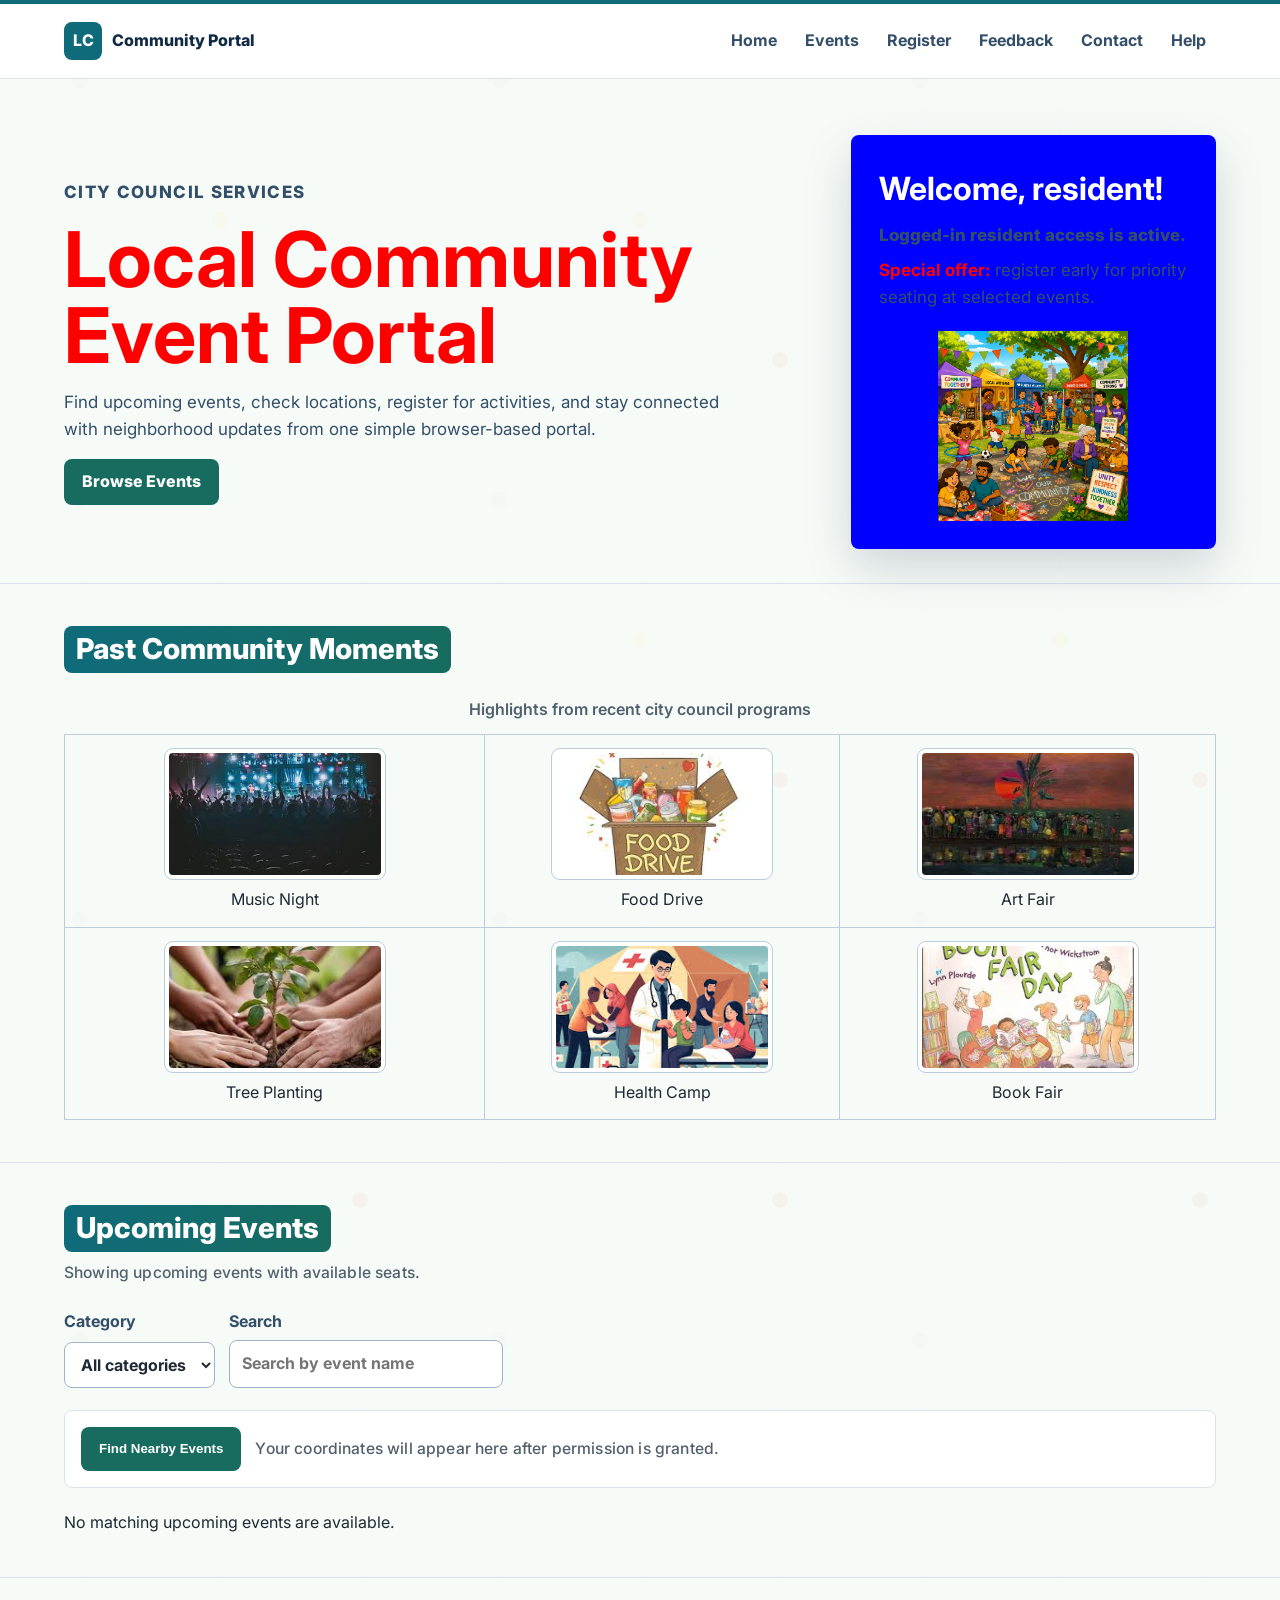
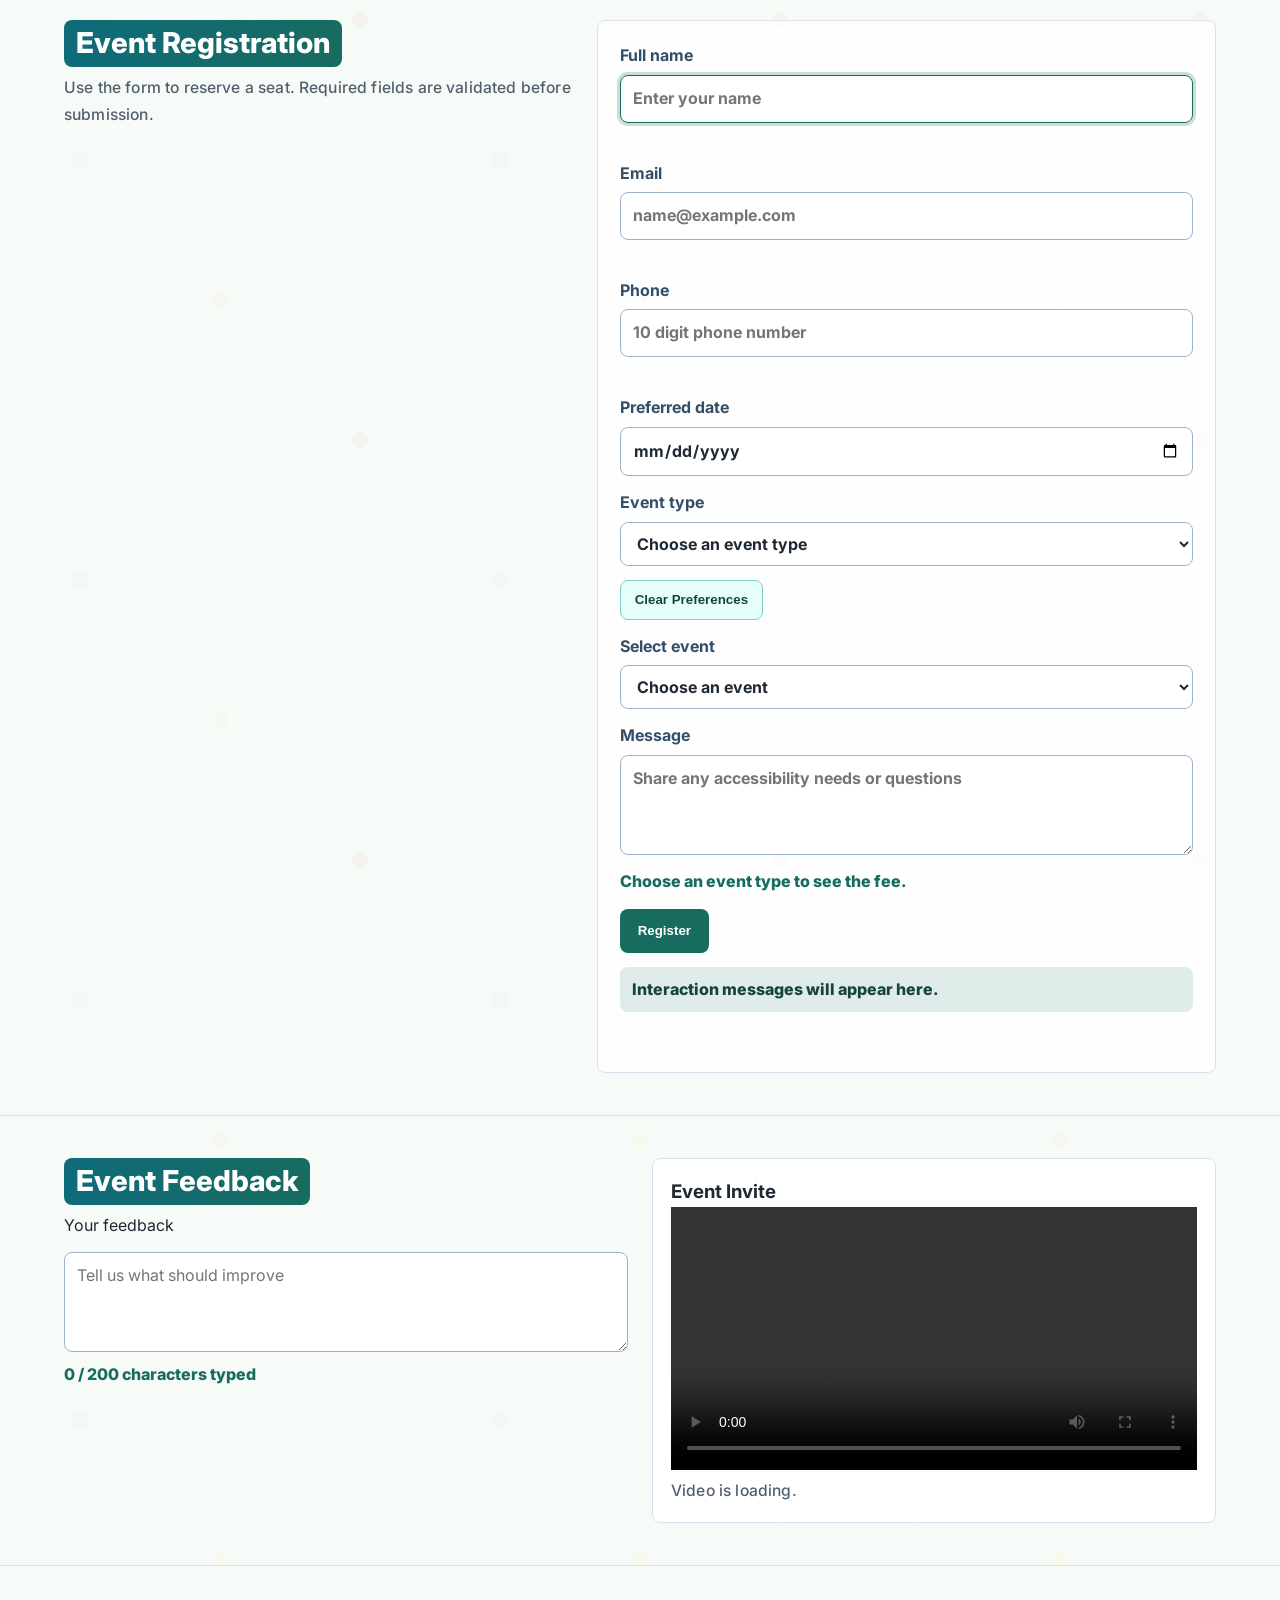
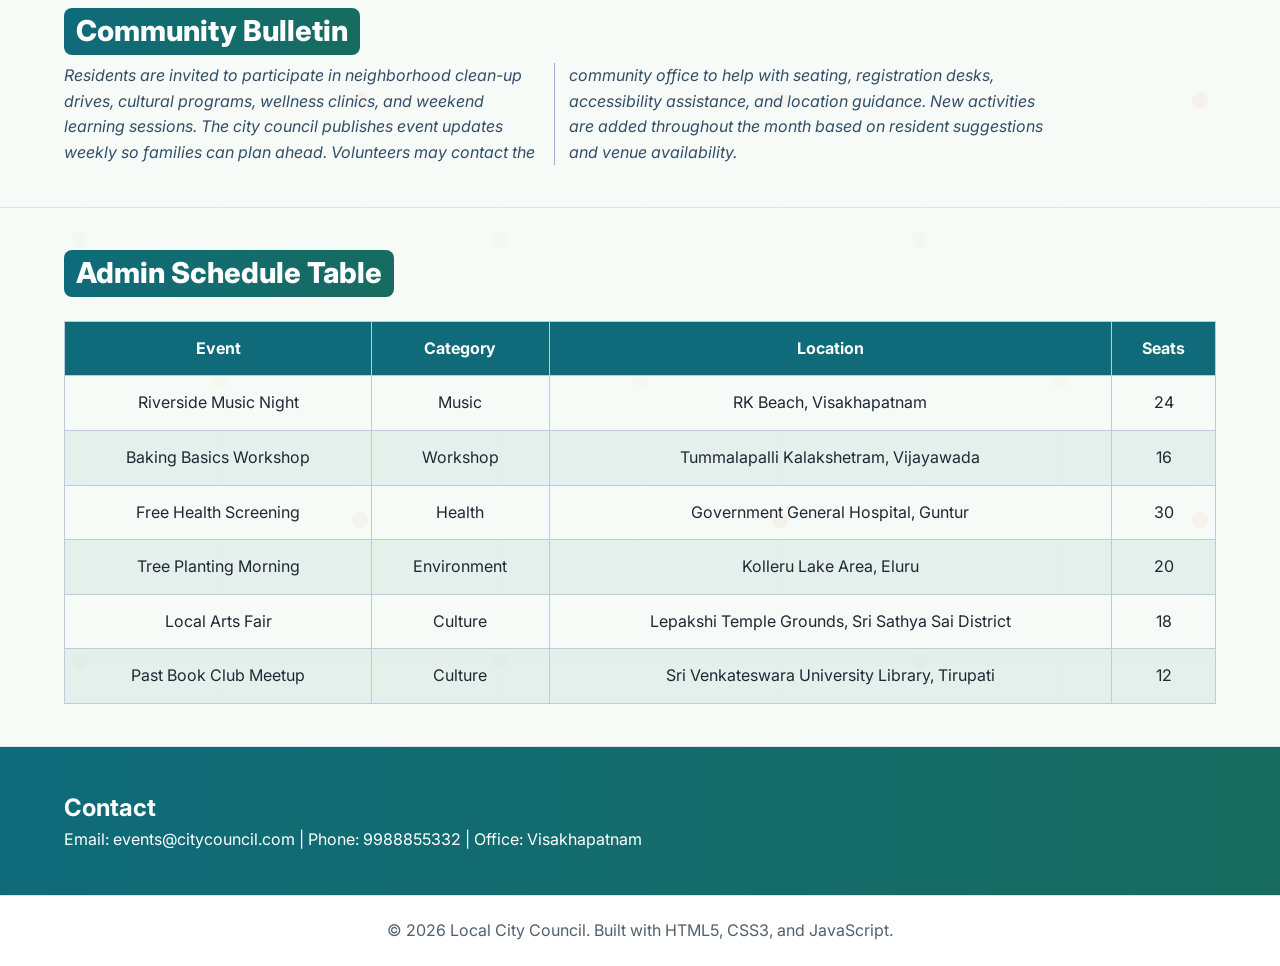
<file: Module 1/index.html>
<!DOCTYPE html>
<html lang="en">
<head>
  <meta charset="UTF-8">
  <meta name="viewport" content="width=device-width, initial-scale=1.0">
  <title>Local Community Event Portal</title>
  <link rel="preconnect" href="https://fonts.googleapis.com">
  <link rel="preconnect" href="https://fonts.gstatic.com" crossorigin>
  <link href="https://fonts.googleapis.com/css2?family=Inter:wght@400;500;600;700;800&display=swap" rel="stylesheet">
  <link rel="stylesheet" href="styles.css">
  <style>
    body {
      background-color: #f7fbf8;
    }

    #welcomeBanner {
      background-color: blue;
      background-image: none;
    }
  </style>
</head>
<body>
  <!-- Navigation -->
  <header id="mainHeader" class="site-header">
    <a class="brand" href="#home" aria-label="Local Community Event Portal home">
      <span class="brand-mark">LC</span>
      <span>Community Portal</span>
    </a>
    <nav class="main-nav" aria-label="Primary navigation">
      <ul>
        <li><a href="#home">Home</a></li>
        <li><a href="#events">Events</a></li>
        <li><a href="#register">Register</a></li>
        <li><a href="#feedback">Feedback</a></li>
        <li><a href="#contact">Contact</a></li>
        <li><a href="help.html" target="_blank" rel="noopener">Help</a></li>
      </ul>
    </nav>
  </header>

  <!-- Main -->
  <main>
    <section id="home" class="hero">
      <div class="hero-copy">
        <p class="eyebrow">City Council Services</p>
        <h1 style="color: red;">Local Community Event Portal</h1>
        <p>
          Find upcoming events, check locations, register for activities, and stay connected
          with neighborhood updates from one simple browser-based portal.
        </p>
        <a class="cta-button" href="#events">Browse Events</a>
      </div>
      <div id="welcomeBanner" class="welcome-panel">
        <div class="welcome-text">
          <h2>Welcome, resident!</h2>
          <p class="highlight">Logged-in resident access is active.</p>
          <p><span style="color: red; font-weight: bold;">Special offer:</span> register early for priority seating at selected events.</p>
        </div>
        <img class="welcome-image" src="assets/unity.png" alt="Community residents together">
      </div>
    </section>

    <section class="section-block">
      <h2 class="section-title">Past Community Moments</h2>
      <table class="gallery-table" aria-label="Community event image gallery">
        <caption>Highlights from recent city council programs</caption>
        <tbody>
          <tr>
            <td><img class="event-image" src="assets/music.jpg" alt="Music night crowd" title="Music Night" ondblclick="enlargeImage(this)"><span>Music Night</span></td>
            <td><img class="event-image" src="assets/food.jpg" alt="Food drive table" title="Food Drive" ondblclick="enlargeImage(this)"><span>Food Drive</span></td>
            <td><img class="event-image" src="assets/artfair.jpg" alt="Art fair booth" title="Art Fair" ondblclick="enlargeImage(this)"><span>Art Fair</span></td>
          </tr>
          <tr>
            <td><img class="event-image" src="assets/planting.jpg" alt="Tree planting volunteers" title="Tree Planting" ondblclick="enlargeImage(this)"><span>Tree Planting</span></td>
            <td><img class="event-image" src="assets/health.jpg" alt="Health camp desk" title="Health Camp" ondblclick="enlargeImage(this)"><span>Health Camp</span></td>
            <td><img class="event-image" src="assets/bookfair.jpg" alt="Book fair shelves" title="Book Fair" ondblclick="enlargeImage(this)"><span>Book Fair</span></td>
          </tr>
        </tbody>
      </table>
    </section>

    <section id="events" class="section-block">
      <div class="section-heading-row">
        <div>
          <h2 class="section-title">Upcoming Events</h2>
          <p class="section-description">Showing upcoming events with available seats.</p>
        </div>
        <div id="loadingSpinner" class="spinner" aria-live="polite">Loading events...</div>
      </div>

      <div class="filters" aria-label="Event filters">
        <label>
          Category
          <select id="categoryFilter">
            <option value="all">All categories</option>
            <option value="Music">Music</option>
            <option value="Workshop">Workshop</option>
            <option value="Health">Health</option>
            <option value="Environment">Environment</option>
            <option value="Culture">Culture</option>
          </select>
        </label>
        <label>
          Search
          <input id="searchInput" type="search" placeholder="Search by event name">
        </label>
      </div>

      <div class="geo-panel">
        <button id="findNearbyBtn" class="cta-button" type="button">Find Nearby Events</button>
        <p id="geoOutput" class="muted" aria-live="polite">Your coordinates will appear here after permission is granted.</p>
      </div>

      <div id="eventCards" class="event-grid" aria-live="polite"></div>
    </section>

    <section id="register" class="section-block form-layout">
      <div>
        <h2 class="section-title">Event Registration</h2>
        <p class="section-description">Use the form to reserve a seat. Required fields are validated before submission.</p>
      </div>

      <form id="registrationForm" class="portal-form">
        <label>
          Full name
          <input name="name" type="text" placeholder="Enter your name" required autofocus>
          <small class="error" data-error-for="name"></small>
        </label>
        <label>
          Email
          <input name="email" type="email" placeholder="name@example.com" required>
          <small class="error" data-error-for="email"></small>
        </label>
        <label>
          Phone
          <input id="phoneInput" name="phone" type="tel" inputmode="numeric" maxlength="10" placeholder="10 digit phone number" onblur="validatePhone()" required>
          <small id="phoneError" class="error"></small>
        </label>
        <label>
          Preferred date
          <input name="date" type="date" required>
        </label>
        <label>
          Event type
          <select id="eventType" name="eventType" onchange="showEventFee()" required>
            <option value="">Choose an event type</option>
            <option value="Music">Music</option>
            <option value="Workshop">Workshop</option>
            <option value="Health">Health</option>
            <option value="Environment">Environment</option>
            <option value="Culture">Culture</option>
          </select>
        </label>
        <button id="clearPreferencesBtn" class="secondary-button" type="button">Clear Preferences</button>
        <label>
          Select event
          <select id="selectedEvent" name="selectedEvent" required>
            <option value="">Choose an event</option>
          </select>
        </label>
        <label>
          Message
          <textarea name="message" placeholder="Share any accessibility needs or questions"></textarea>
        </label>
        <p id="feeOutput" class="fee-output">Choose an event type to see the fee.</p>
        <button id="registerBtn" class="cta-button" type="submit" onclick="showClickConfirmation()">Register</button>
        <p id="interactionStatus" class="interaction-status" aria-live="polite">Interaction messages will appear here.</p>
        <output id="confirmationOutput" class="form-output"></output>
      </form>
    </section>

    <section id="feedback" class="section-block split-section">
      <div>
        <h2 class="section-title">Event Feedback</h2>
        <label class="portal-form compact-label">
          Your feedback
          <textarea id="feedbackText" maxlength="200" placeholder="Tell us what should improve" onkeydown="countCharacters()"></textarea>
        </label>
        <p id="charCount" class="char-count">0 / 200 characters typed</p>
      </div>
      <div class="video-panel">
        <h3>Event Invite</h3>
        <video controls width="100%" oncanplay="videoReady()">
          <source src="https://interactive-examples.mdn.mozilla.net/media/cc0-videos/flower.webm" type="video/webm">
          Your browser does not support the video element.
        </video>
        <p id="videoStatus" class="muted">Video is loading.</p>
      </div>
    </section>

    <section class="section-block">
      <h2 class="section-title">Community Bulletin</h2>
      <article class="news-article">
        Residents are invited to participate in neighborhood clean-up drives, cultural programs,
        wellness clinics, and weekend learning sessions. The city council publishes event updates
        weekly so families can plan ahead. Volunteers may contact the community office to help with
        seating, registration desks, accessibility assistance, and location guidance. New activities
        are added throughout the month based on resident suggestions and venue availability.
      </article>
    </section>

    <section class="section-block">
      <h2 class="section-title">Admin Schedule Table</h2>
      <table class="admin-table">
        <thead>
          <tr>
            <th>Event</th>
            <th>Category</th>
            <th>Location</th>
            <th>Seats</th>
          </tr>
        </thead>
        <tbody id="adminRows"></tbody>
      </table>
    </section>

    <section id="contact" class="section-block contact-band">
      <h2>Contact</h2>
      <p>Email: events@citycouncil.com | Phone: 9988855332 | Office: Visakhapatnam</p>
    </section>
  </main>

  <!-- Footer -->
  <footer class="site-footer">
    <p>&copy; 2026 Local City Council. Built with HTML5, CSS3, and JavaScript.</p>
  </footer>

  <script src="https://code.jquery.com/jquery-3.7.1.min.js"></script>
  <script src="main.js"></script>
</body>
</html>
</file>
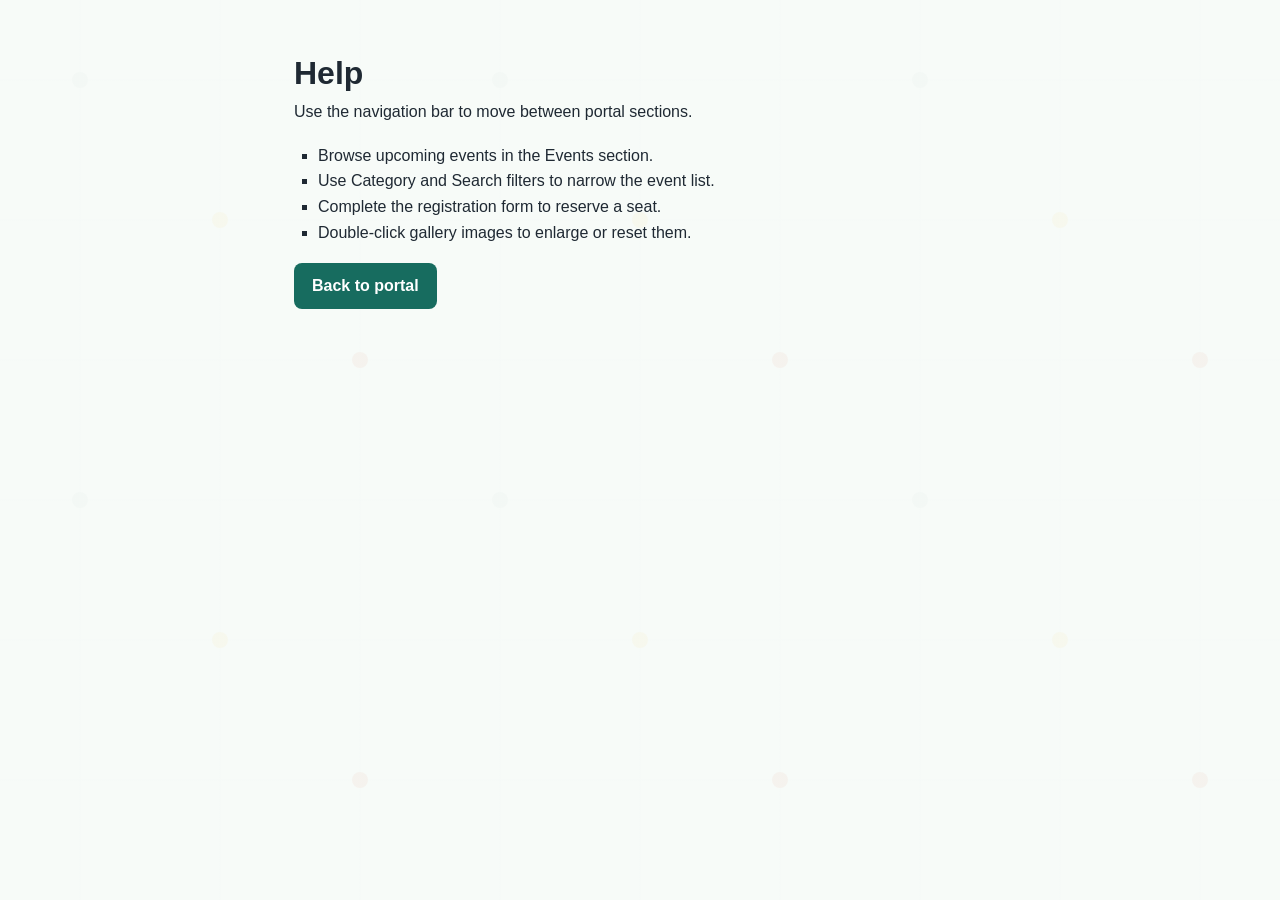
<file: Module 1/help.html>
<!DOCTYPE html>
<html lang="en">
<head>
  <meta charset="UTF-8">
  <meta name="viewport" content="width=device-width, initial-scale=1.0">
  <title>Community Portal Help</title>
  <link rel="stylesheet" href="styles.css">
</head>
<body>
  <main class="help-page">
    <h1>Help</h1>
    <p>Use the navigation bar to move between portal sections.</p>
    <ul>
      <li>Browse upcoming events in the Events section.</li>
      <li>Use Category and Search filters to narrow the event list.</li>
      <li>Complete the registration form to reserve a seat.</li>
      <li>Double-click gallery images to enlarge or reset them.</li>
    </ul>
    <a class="cta-button" href="index.html">Back to portal</a>
  </main>
</body>
</html>
</file>
<file: Module 1/styles.css>
/* Base reset and typography */
* {
  box-sizing: border-box;
  margin: 0;
  padding: 0;
}

html {
  scroll-behavior: smooth;
}

body {
  min-height: 100vh;
  color: #1f2933;
  font-family: "Inter", Arial, sans-serif;
  line-height: 1.6;
  background-color: #f7fbf8;
  background-image: linear-gradient(rgba(247, 251, 248, 0.94), rgba(247, 251, 248, 0.94)), url("assets/body-pattern.svg");
  background-size: auto, 420px;
}

img,
video {
  max-width: 100%;
}

/* Header styles */
#mainHeader {
  border-top: 4px solid #0f6b7a;
}

/* Style for the main page banner */
.site-header {
  position: sticky;
  top: 0;
  z-index: 20;
  display: flex;
  align-items: center;
  justify-content: space-between;
  gap: 24px;
  padding: 14px 5vw;
  background: rgba(255, 255, 255, 0.96);
  border-bottom: 1px solid #d9e2ec;
  backdrop-filter: blur(12px);
}

.brand {
  display: inline-flex;
  align-items: center;
  gap: 10px;
  color: #102a43;
  font-weight: 800;
  text-decoration: none;
}

.brand-mark {
  display: grid;
  width: 38px;
  height: 38px;
  place-items: center;
  color: #ffffff;
  background: #0f6b7a;
  border-radius: 8px;
}

.main-nav ul {
  display: flex;
  flex-wrap: wrap;
  gap: 8px;
  list-style-type: none;
  list-style-position: inside;
}

/* Add spacing between navigation list items */
.main-nav li {
  margin: 0;
  padding: 2px 0;
}

.main-nav a:link,
.main-nav a:visited {
  display: inline-flex;
  padding: 8px 10px;
  color: #334e68;
  font-weight: 700;
  text-decoration: none;
  border-radius: 8px;
}

.main-nav a:hover,
.main-nav a:active {
  color: #ffffff;
  background: #176c5f;
}

/* Hero styles */
.hero {
  display: grid;
  grid-template-columns: minmax(0, 1.35fr) minmax(280px, 0.65fr);
  gap: 28px;
  align-items: stretch;
  padding: 56px 5vw 34px;
}

.hero-copy {
  display: grid;
  align-content: center;
  gap: 16px;
  min-height: 360px;
  padding: 36px 0;
}

.eyebrow {
  color: #176c5f;
  font-size: 0.86rem;
  font-style: normal;
  font-weight: 800;
  letter-spacing: 0.08em;
  text-transform: uppercase;
}

.hero h1 {
  max-width: 780px;
  font-size: clamp(2.2rem, 6vw, 4.9rem);
  line-height: 0.98;
}

.hero p {
  max-width: 690px;
  color: #334e68;
  font-size: 1.06rem;
}

.welcome-panel {
  display: grid;
  grid-template-rows: auto minmax(0, 1fr);
  align-content: start;
  gap: 12px;
  min-height: 360px;
  padding: 28px;
  border-radius: 8px;
  background-image: linear-gradient(160deg, rgba(15, 107, 122, 0.95), rgba(23, 108, 95, 0.9)), url("assets/city-shapes.svg");
  background-color: blue;
  background-position: center, center;
  background-repeat: no-repeat, no-repeat;
  background-size: cover, contain;
  color: #ffffff;
  overflow: hidden;
  box-shadow: 0 18px 48px rgba(16, 42, 67, 0.18);
}

.welcome-text {
  display: grid;
  gap: 8px;
}

.welcome-image {
  display: block;
  width: 100%;
  height: 190px;
  margin-top: 8px;
  object-fit: contain;
  object-position: center;
  border-radius: 8px;
}

.welcome-panel h2 {
  color: #ffffff;
  font-size: 2rem;
}

/* Shared section styles */
.section-block {
  padding: 42px 5vw;
  border-top: 1px solid #d9e2ec;
}

.section-title {
  display: inline-block;
  margin-bottom: 8px;
  padding: 6px 12px;
  color: #ffffff;
  font-size: 1.8rem;
  font-weight: 800;
  line-height: 1.2;
  background: linear-gradient(90deg, #0f6b7a, #176c5f);
  border-radius: 8px;
}

/* Element selector styles every h2 heading */
h2 {
  color: #102a43;
}

/* Grouping selector keeps small headings and paragraphs readable */
h3,
p {
  letter-spacing: 0;
}

/* Description text uses typography properties for readability */
.section-description,
.muted {
  color: #52606d;
  font-size: 0.98rem;
  font-style: normal;
  font-weight: 500;
  line-height: 1.7;
  text-align: left;
  letter-spacing: 0.01em;
}

.highlight {
  color: #b42318;
  font-weight: 800;
}

.section-heading-row {
  display: flex;
  justify-content: space-between;
  gap: 18px;
  align-items: center;
}

.spinner {
  min-width: 120px;
  color: #176c5f;
  font-weight: 800;
  text-align: right;
}

/* Style for main CTA button */
.cta-button {
  display: inline-flex;
  justify-content: center;
  align-items: center;
  width: fit-content;
  min-height: 44px;
  padding: 10px 18px;
  color: #ffffff;
  font-weight: 800;
  text-decoration: none;
  background-color: #176c5f;
  border: 0;
  border-radius: 8px;
  cursor: pointer;
}

.cta-button:hover {
  background-color: #0f4f46;
}

.secondary-button {
  display: inline-flex;
  justify-content: center;
  align-items: center;
  width: fit-content;
  min-height: 40px;
  padding: 9px 14px;
  color: #17443e;
  font-weight: 800;
  background: #e6fffb;
  border: 1px solid #7bcfc4;
  border-radius: 8px;
  cursor: pointer;
}

.secondary-button:hover {
  background: #c6f7ef;
}

/* Gallery and table styles */
.gallery-table,
.admin-table {
  width: 100%;
  margin-top: 16px;
  border-collapse: collapse;
  text-align: center;
}

.gallery-table caption {
  margin-bottom: 12px;
  color: #52606d;
  font-weight: 600;
}

.gallery-table td,
.admin-table th,
.admin-table td {
  padding: 14px;
  border: 1px solid #bcccdc;
}

.event-image {
  display: block;
  width: 100%;
  max-width: 220px;
  height: 130px;
  margin: 0 auto 8px;
  object-fit: cover;
  border: 4px solid #ffffff;
  border-radius: 8px;
  outline: 1px solid #bcccdc;
  transition: transform 0.2s ease;
}

.event-image.enlarged {
  position: relative;
  z-index: 5;
  transform: scale(1.28);
  outline: 3px solid #f59e0b;
  box-shadow: 0 16px 38px rgba(16, 42, 67, 0.28);
}

.admin-table th {
  color: #ffffff;
  background: #0f6b7a;
}

.admin-table tbody tr:nth-child(even) {
  background: rgba(23, 108, 95, 0.08);
}

/* Filter and event card styles */
.filters {
  display: flex;
  flex-wrap: wrap;
  gap: 14px;
  margin: 22px 0;
}

.geo-panel {
  display: flex;
  flex-wrap: wrap;
  align-items: center;
  gap: 14px;
  margin: 0 0 22px;
  padding: 16px;
  background: #ffffff;
  border: 1px solid #d9e2ec;
  border-radius: 8px;
}

.geo-panel p {
  flex: 1 1 260px;
}

.filters label,
.portal-form label {
  display: grid;
  gap: 6px;
  color: #334e68;
  font-weight: 700;
}

input,
select,
textarea {
  width: 100%;
  min-height: 42px;
  padding: 10px 12px;
  color: #1f2933;
  font: inherit;
  background: #ffffff;
  border: 1px solid #9fb3c8;
  border-radius: 8px;
}

input:focus,
select:focus,
textarea:focus {
  border-color: #176c5f;
  outline: 3px solid rgba(23, 108, 95, 0.22);
}

.valid-field {
  border-color: #176c5f;
  background: #f0fff7;
}

.invalid-field {
  border-color: #b42318;
  background: #fff5f5;
}

textarea {
  min-height: 100px;
  resize: vertical;
}

.event-grid {
  display: grid;
  grid-template-columns: repeat(auto-fit, minmax(240px, 1fr));
  gap: 18px;
}

/* Class selector styles each event container */
.eventCard {
  display: grid;
  gap: 10px;
  padding: 18px;
  margin: 4px;
  background: #ffffff;
  border: 1px solid #d9e2ec;
  outline: 1px solid rgba(15, 107, 122, 0.08);
  border-radius: 8px;
  box-shadow: 0 10px 28px rgba(16, 42, 67, 0.08);
}

.eventCard h3 {
  color: #102a43;
  font-size: 1.08rem;
}

.eventCard p {
  color: #52606d;
}

.event-meta {
  display: flex;
  flex-wrap: wrap;
  gap: 8px;
}

.event-meta span {
  padding: 4px 8px;
  color: #17443e;
  font-size: 0.82rem;
  font-weight: 800;
  background: rgba(23, 108, 95, 0.12);
  border-radius: 8px;
}

/* Form styles */
.form-layout {
  display: grid;
  grid-template-columns: minmax(220px, 0.45fr) minmax(280px, 0.55fr);
  gap: 26px;
}

.portal-form {
  display: grid;
  gap: 14px;
  padding: 22px;
  background: rgba(255, 255, 255, 0.78);
  border: 1px solid #d9e2ec;
  border-radius: 8px;
}

.compact-label {
  padding: 0;
  background: transparent;
  border: 0;
}

.error {
  min-height: 18px;
  color: #b42318;
  font-weight: 700;
}

.fee-output,
.form-output {
  min-height: 24px;
  color: #176c5f;
  font-weight: 800;
}

.interaction-status {
  min-height: 24px;
  padding: 10px 12px;
  color: #17443e;
  font-weight: 800;
  background: rgba(23, 108, 95, 0.12);
  border-radius: 8px;
}

.char-count {
  margin-top: 10px;
  color: #176c5f;
  font-weight: 800;
}

.char-count.limit-warning {
  color: #b42318;
}

.field-hidden {
  visibility: hidden;
}

.hidden {
  display: none;
}

/* Multi-column bulletin */
.news-article {
  max-width: 980px;
  color: #334e68;
  font-style: italic;
  column-count: 2;
  column-gap: 30px;
  column-rule: 1px solid #9fb3c8;
}

.split-section {
  display: grid;
  grid-template-columns: minmax(280px, 1fr) minmax(280px, 1fr);
  gap: 24px;
}

.video-panel {
  padding: 18px;
  background: #ffffff;
  border: 1px solid #d9e2ec;
  border-radius: 8px;
}

.contact-band {
  color: #ffffff;
  background: linear-gradient(90deg, #0f6b7a, #176c5f);
}

.contact-band h2,
.contact-band p {
  color: #ffffff;
}

.site-footer {
  padding: 22px 5vw;
  color: #52606d;
  text-align: center;
  background: #ffffff;
  border-top: 1px solid #d9e2ec;
}

.help-page {
  max-width: 820px;
  margin: 0 auto;
  padding: 48px 5vw;
}

.help-page ul {
  margin: 18px 0;
  padding-left: 24px;
  list-style-type: square;
}

@media (max-width: 768px) {
  .site-header,
  .main-nav ul,
  .hero,
  .form-layout,
  .split-section,
  .section-heading-row {
    display: grid;
  }

  .site-header {
    position: static;
    justify-items: start;
  }

  .main-nav ul {
    width: 100%;
    grid-template-columns: 1fr;
  }

  .main-nav a {
    width: 100%;
  }

  .hero {
    grid-template-columns: 1fr;
    padding-top: 28px;
  }

  .hero-copy,
  .welcome-panel {
    min-height: auto;
  }

  .section-title {
    font-size: 1.45rem;
  }

  .gallery-table td,
  .admin-table th,
  .admin-table td {
    padding: 8px;
    font-size: 0.88rem;
  }

  .event-image {
    height: 90px;
  }

  .filters {
    display: grid;
  }

  .geo-panel {
    display: grid;
  }

  .news-article {
    column-count: 1;
  }
}
</file>
